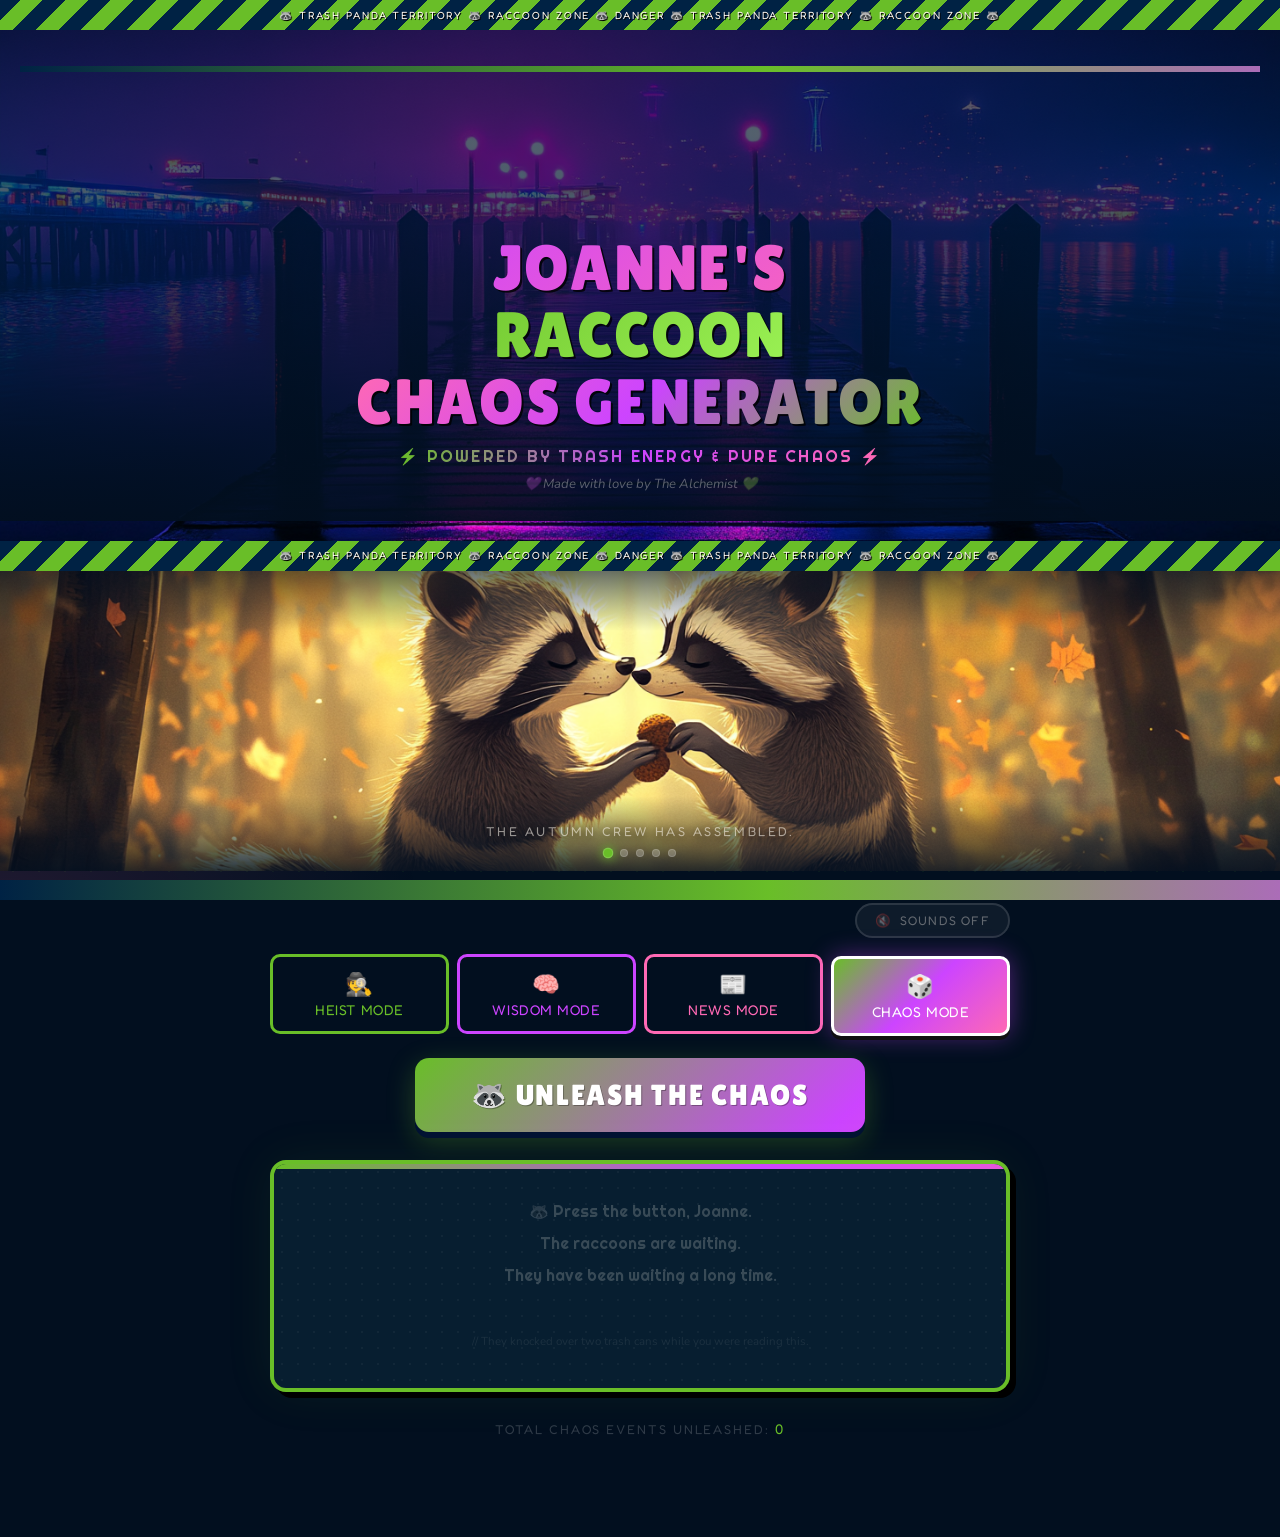
<file: index.html>
<!DOCTYPE html>
<html lang="en">
<head>
  <meta charset="UTF-8" />
  <meta name="viewport" content="width=device-width, initial-scale=1.0" />
  <title>Joanne's Raccoon Chaos Generator</title>
  <link href="https://fonts.googleapis.com/css2?family=Fredoka+One&family=Righteous&family=Lilita+One&family=Nunito:wght@400;700;900&display=swap" rel="stylesheet" />
  <link rel="stylesheet" href="style.css" />
</head>
<body>

  <!-- EFFECTS OVERLAYS -->
  <div id="lightningOverlay"></div>
  <div class="milestone-banner" id="milestoneBanner">
    <span class="mb-emoji" id="mbEmoji">🦝</span>
    <div class="mb-title" id="mbTitle">MILESTONE!</div>
    <div class="mb-sub"   id="mbSub">Chaos escalates.</div>
  </div>

  <!-- FLOATING BG RACCOONS -->
  <div class="bg-coon" style="left:4%;animation-duration:15s;animation-delay:0s">🦝</div>
  <div class="bg-coon" style="left:14%;animation-duration:21s;animation-delay:5s">🗑️</div>
  <div class="bg-coon" style="left:26%;animation-duration:18s;animation-delay:9s">🦝</div>
  <div class="bg-coon" style="left:38%;animation-duration:24s;animation-delay:2s">💜</div>
  <div class="bg-coon" style="left:50%;animation-duration:16s;animation-delay:12s">🦝</div>
  <div class="bg-coon" style="left:62%;animation-duration:20s;animation-delay:7s">🦅</div>
  <div class="bg-coon" style="left:74%;animation-duration:13s;animation-delay:4s">🦝</div>
  <div class="bg-coon" style="left:84%;animation-duration:23s;animation-delay:11s">🗑️</div>
  <div class="bg-coon" style="left:93%;animation-duration:17s;animation-delay:1s">🦝</div>

  <!-- ════════════════════════════════ -->
  <!-- HEADER                           -->
  <!-- ════════════════════════════════ -->
  <header>
    <!-- SEATTLE BACKGROUND SLIDESHOW -->
    <div class="header-bg">
      <div class="header-bg-slide active" style="background-image:url('assets/images/seattle-1.png')"></div>
      <div class="header-bg-slide"        style="background-image:url('assets/images/seattle-2.png')"></div>
      <div class="header-bg-slide"        style="background-image:url('assets/images/seattle-3.png')"></div>
      <div class="header-bg-slide"        style="background-image:url('assets/images/seattle-4.png')"></div>
      <div class="header-bg-slide"        style="background-image:url('assets/images/seattle-5.png')"></div>
      <div class="header-bg-slide"        style="background-image:url('assets/images/seattle-6.png')"></div>
      <div class="header-bg-slide"        style="background-image:url('assets/images/seattle-7.png')"></div>
    </div>
    <div class="tape"></div>
    <div class="header-inner">
      <div class="hawks-stripe"></div>

      <!-- VIDEO HERO (replaces SVG raccoon) -->
      <div class="hero-wrap">
        <video class="hero-video" autoplay muted loop playsinline>
          <source src="assets/videos/raccoon-video.mp4" type="video/mp4" />
        </video>
      </div>

      <div class="site-title" id="siteTitle">
        <div class="line1">JOANNE'S</div>
        <div class="line2">RACCOON</div>
        <div class="line3">CHAOS GENERATOR</div>
      </div>
      <div class="site-sub">⚡ Powered by Trash Energy &amp; Pure Chaos ⚡</div>
      <div class="dedication">💜 Made with love by The Alchemist 💚</div>
    </div>
    <div class="tape" style="margin-top:20px"></div>
  </header>

  <!-- ════════════════════════════════ -->
  <!-- RACCOON PHOTO GALLERY            -->
  <!-- ════════════════════════════════ -->
  <section class="gallery-section">
    <div class="gallery-slides">
      <div class="gallery-slide active"
           style="background-image:url('assets/images/raccoon-1.png')"></div>
      <div class="gallery-slide"
           style="background-image:url('assets/images/raccoon-2.png')"></div>
      <div class="gallery-slide"
           style="background-image:url('assets/images/raccoon-3.png')"></div>
      <div class="gallery-slide"
           style="background-image:url('assets/images/raccoon-4.png')"></div>
      <div class="gallery-slide"
           style="background-image:url('assets/images/raccoon-5.png')"></div>
    </div>
    <div class="gallery-overlay"></div>
    <div class="gallery-caption" id="galleryCaption">The autumn crew has assembled.</div>
    <div class="gallery-dots">
      <span class="gdot active"></span>
      <span class="gdot"></span>
      <span class="gdot"></span>
      <span class="gdot"></span>
      <span class="gdot"></span>
    </div>
  </section>

  <!-- ════════════════════════════════ -->
  <!-- MAIN                             -->
  <!-- ════════════════════════════════ -->
  <main>

    <div class="top-row">
      <button class="sound-toggle" id="soundToggle" onclick="toggleSound()">
        <span id="soundIcon">🔇</span>
        <span id="soundLabel">SOUNDS OFF</span>
      </button>
    </div>

    <div class="mode-row">
      <button class="mode-btn heist"  onclick="setMode('heist')"  id="btn-heist">
        <span class="bi">🕵️</span>HEIST MODE
      </button>
      <button class="mode-btn advice" onclick="setMode('advice')" id="btn-advice">
        <span class="bi">🧠</span>WISDOM MODE
      </button>
      <button class="mode-btn news"   onclick="setMode('news')"   id="btn-news">
        <span class="bi">📰</span>NEWS MODE
      </button>
      <button class="mode-btn random active" onclick="setMode('random')" id="btn-random">
        <span class="bi">🎲</span>CHAOS MODE
      </button>
    </div>

    <div class="gen-wrap">
      <button class="gen-btn" onclick="generate()" id="genBtn">
        <span class="btn-coon">🦝</span> UNLEASH THE CHAOS
      </button>
    </div>

    <div class="output-card" id="outputCard">
      <div class="output-placeholder">
        🦝 Press the button, Joanne.<br>
        The raccoons are waiting.<br>
        They have been waiting a long time.<br><br>
        <small style="font-size:.72rem;opacity:.4;font-family:'Nunito',sans-serif">
          // They knocked over two trash cans while you were reading this.
        </small>
      </div>
    </div>

    <div class="counter">
      Total chaos events unleashed: <em id="counter">0</em>
    </div>

  </main>

  <div class="bottom-tape"></div>

  <script src="script.js"></script>
</body>
</html>
</file>
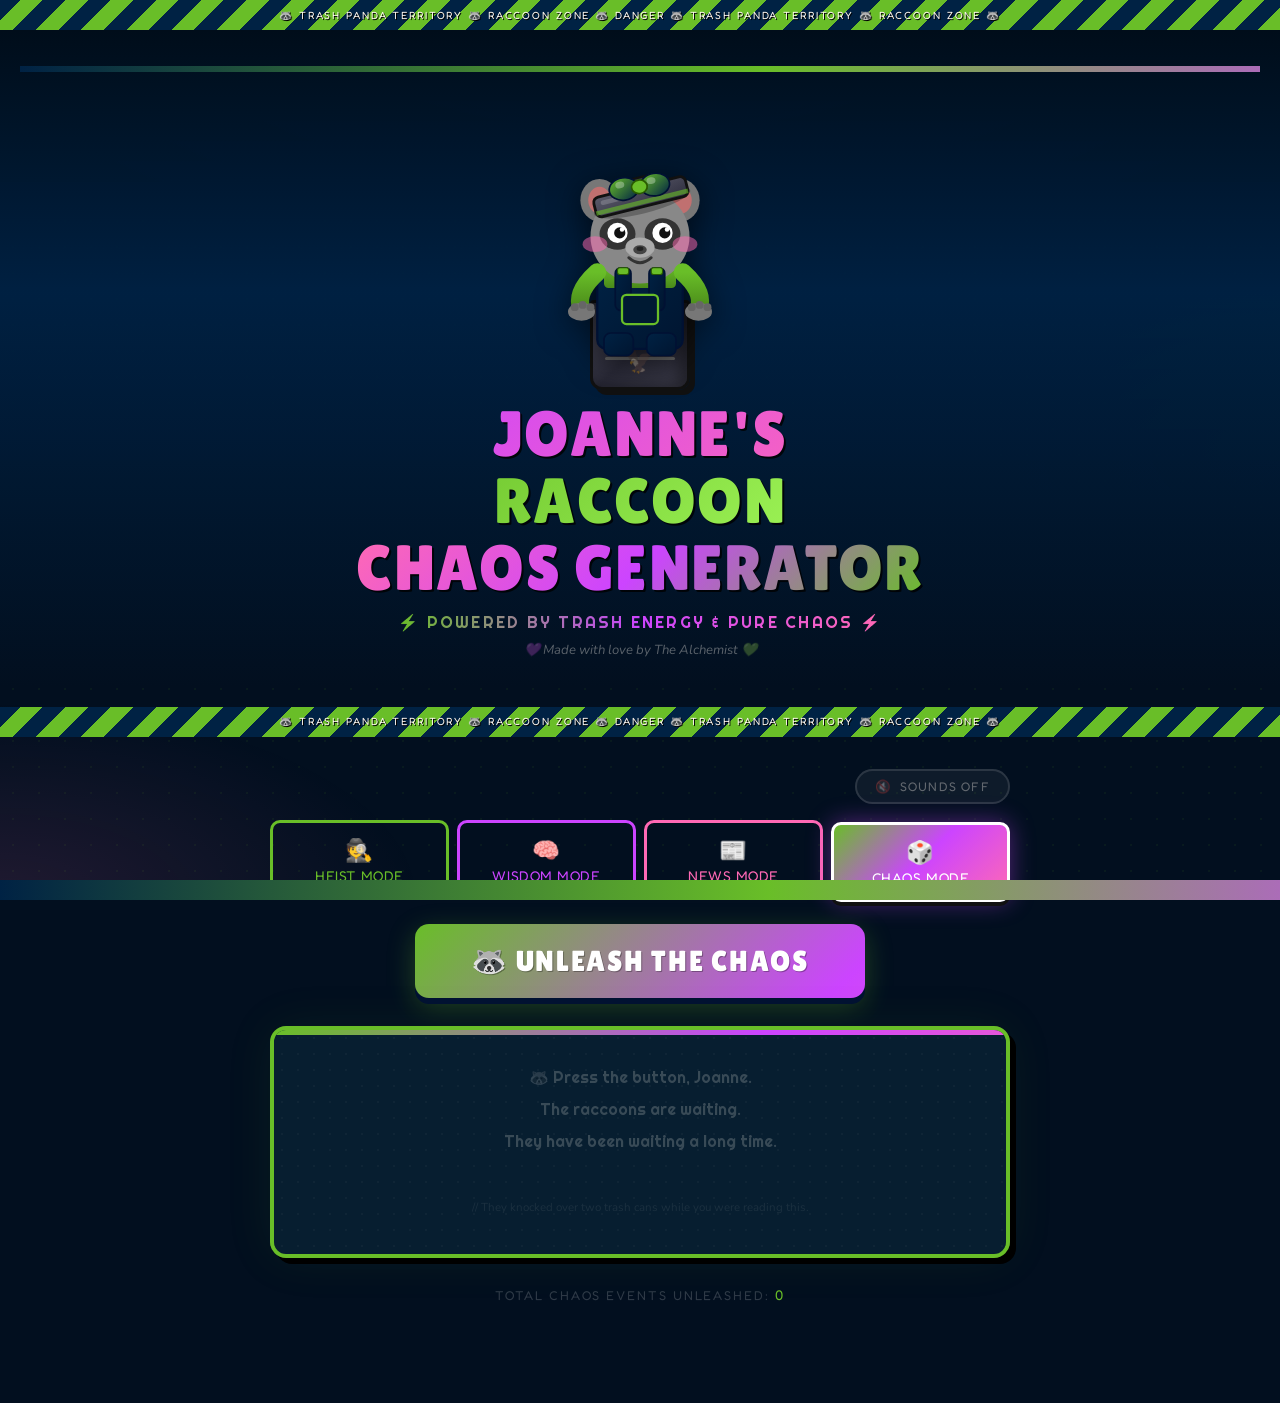
<file: raccoon-chaos.html>
<!DOCTYPE html>
<html lang="en">
<head>
  <meta charset="UTF-8" />
  <meta name="viewport" content="width=device-width, initial-scale=1.0" />
  <title>Joanne's Raccoon Chaos Generator</title>
  <link href="https://fonts.googleapis.com/css2?family=Fredoka+One&family=Righteous&family=Lilita+One&family=Nunito:wght@400;700;900&display=swap" rel="stylesheet" />
  <style>
    :root {
      --navy:   #002244;
      --teal:   #69BE28;
      --purple: #cc44ff;
      --pink:   #ff69b4;
      --white:  #fff9f0;
      --gray:   rgba(255,249,240,.35);
      --bg:     #020f1f;
      --bg2:    #061828;
      --card:   #071e30;
    }

    * { margin: 0; padding: 0; box-sizing: border-box; }

    body {
      background: var(--bg);
      color: var(--white);
      font-family: 'Nunito', sans-serif;
      min-height: 100vh;
      overflow-x: hidden;
    }

    /* HALFTONE BG */
    body::before {
      content: '';
      position: fixed; inset: 0; z-index: 0; pointer-events: none;
      background-image: radial-gradient(circle, rgba(105,190,40,.07) 1px, transparent 1px);
      background-size: 26px 26px;
    }

    body::after {
      content: '';
      position: fixed; inset: 0; z-index: 0; pointer-events: none;
      background:
        radial-gradient(ellipse 90% 50% at 50% 0%,   rgba(204,68,255,.18), transparent 60%),
        radial-gradient(ellipse 60% 40% at 0% 100%,  rgba(255,105,180,.12), transparent 55%),
        radial-gradient(ellipse 50% 40% at 100% 50%, rgba(105,190,40,.1),  transparent 55%);
    }

    /* FLOATING BG COONS */
    .bg-coon {
      position: fixed; pointer-events: none; z-index: 0;
      font-size: 3rem; opacity: .05;
      animation: drift linear infinite;
    }
    @keyframes drift {
      from { transform: translateY(110vh) rotate(0deg); }
      to   { transform: translateY(-10vh) rotate(360deg); }
    }

    /* ═══════════════════ */
    /* TAPE               */
    /* ═══════════════════ */
    .tape {
      height: 30px;
      background: repeating-linear-gradient(
        -45deg,
        var(--teal) 0, var(--teal) 16px,
        var(--navy) 16px, var(--navy) 32px
      );
      position: relative; overflow: hidden;
    }
    .tape::after {
      content: '🦝 TRASH PANDA TERRITORY 🦝 RACCOON ZONE 🦝 DANGER 🦝 TRASH PANDA TERRITORY 🦝 RACCOON ZONE 🦝';
      position: absolute; inset: 0;
      display: flex; align-items: center; justify-content: center;
      font-family: 'Fredoka One', cursive;
      font-size: .65rem; letter-spacing: .18em; color: var(--white);
      white-space: nowrap; overflow: hidden;
      text-shadow: 1px 1px 0 #000;
    }

    /* ═══════════════════ */
    /* HEADER             */
    /* ═══════════════════ */
    header {
      position: relative; z-index: 2; overflow: hidden;
    }

    .header-inner {
      background: linear-gradient(180deg,
        #000d1a 0%,
        rgba(0,34,68,.95) 40%,
        var(--bg) 100%
      );
      padding: 36px 20px 0;
      display: flex; flex-direction: column;
      align-items: center; text-align: center;
    }

    /* Seahawks gradient stripe */
    .hawks-stripe {
      width: 100%; height: 6px;
      background: linear-gradient(90deg,
        var(--navy), var(--teal), var(--purple), var(--pink), var(--teal), var(--navy)
      );
      background-size: 300%;
      animation: stripe-flow 6s linear infinite;
      margin-bottom: 28px;
    }
    @keyframes stripe-flow { to { background-position: 300%; } }

    /* ═══════════════════════════ */
    /* RACCOON SVG HERO            */
    /* ═══════════════════════════ */
    .hero-wrap {
      position: relative;
      width: 220px; height: 290px;
      margin-bottom: -10px;
    }

    .coon-svg {
      position: absolute;
      bottom: 30px; left: 50%;
      transform: translateX(-50%);
      width: 180px;
      animation: coon-bob 2s ease-in-out infinite;
      filter: drop-shadow(0 6px 16px rgba(0,0,0,.6));
      z-index: 3;
    }
    @keyframes coon-bob {
      0%,100% { transform: translateX(-50%) translateY(0); }
      50%      { transform: translateX(-50%) translateY(-10px); }
    }

    /* TRASH CAN */
    .trash-wrap {
      position: absolute;
      bottom: 0; left: 50%;
      transform: translateX(-50%);
      width: 120px; z-index: 2;
    }

    .trash-body {
      width: 100px; height: 90px;
      margin: 0 auto;
      background: linear-gradient(135deg, #4a4a5a, #2a2a38, #3a3a48);
      border-radius: 4px 4px 12px 12px;
      border: 3px solid #111;
      box-shadow: inset -8px 0 14px rgba(0,0,0,.4), 5px 5px 0 #111;
      position: relative;
    }
    .trash-body::before {
      content: '';
      position: absolute;
      top: 18px; left: 12px; right: 12px; height: 3px;
      background: #666; border-radius: 2px;
      box-shadow: 0 18px 0 #666, 0 36px 0 #666;
    }
    /* Seahawks logo hint on can */
    .trash-body::after {
      content: '🦅';
      position: absolute;
      bottom: 10px; left: 50%;
      transform: translateX(-50%);
      font-size: 1.4rem; opacity: .4;
    }

    /* ═══════════════════════════ */
    /* TITLE                       */
    /* ═══════════════════════════ */
    .site-title {
      font-family: 'Lilita One', cursive;
      font-size: clamp(2rem, 7vw, 4rem);
      line-height: 1.05;
      letter-spacing: .02em;
      margin-top: 20px;
    }

    .line1 {
      background: linear-gradient(135deg, var(--purple), var(--pink));
      -webkit-background-clip: text; -webkit-text-fill-color: transparent;
      background-clip: text;
      filter: drop-shadow(2px 2px 0 rgba(0,0,0,.8));
    }
    .line2 {
      background: linear-gradient(135deg, var(--teal), #a8ff60);
      -webkit-background-clip: text; -webkit-text-fill-color: transparent;
      background-clip: text;
      filter: drop-shadow(2px 2px 0 rgba(0,0,0,.8));
    }
    .line3 {
      background: linear-gradient(135deg, var(--pink), var(--purple), var(--teal));
      -webkit-background-clip: text; -webkit-text-fill-color: transparent;
      background-clip: text;
      filter: drop-shadow(2px 2px 0 rgba(0,0,0,.8));
    }

    .site-sub {
      font-family: 'Righteous', cursive;
      font-size: clamp(.8rem, 2.5vw, 1rem);
      letter-spacing: .14em;
      text-transform: uppercase;
      margin-top: 10px;
      background: linear-gradient(90deg, var(--teal), var(--purple), var(--pink));
      -webkit-background-clip: text; -webkit-text-fill-color: transparent;
      background-clip: text;
    }

    .dedication {
      font-size: .82rem; color: var(--gray);
      font-style: italic; margin: 8px 0 28px;
    }

    /* ═══════════════════ */
    /* MAIN               */
    /* ═══════════════════ */
    main {
      position: relative; z-index: 1;
      max-width: 780px; margin: 0 auto;
      padding: 32px 20px 100px;
    }

    /* SOUND */
    .top-row {
      display: flex; justify-content: flex-end; margin-bottom: 16px;
    }

    .sound-toggle {
      font-family: 'Fredoka One', cursive;
      font-size: .78rem; letter-spacing: .1em;
      padding: 8px 18px;
      background: rgba(255,255,255,.05);
      border: 2px solid rgba(255,255,255,.12);
      color: var(--gray);
      cursor: pointer; border-radius: 20px;
      transition: all .25s;
      display: flex; align-items: center; gap: 7px;
    }
    .sound-toggle:hover { border-color: var(--pink); color: var(--pink); }
    .sound-toggle.on    {
      border-color: var(--teal); color: var(--teal);
      background: rgba(105,190,40,.1);
      box-shadow: 0 0 12px rgba(105,190,40,.25);
    }

    /* MODES */
    .mode-row {
      display: grid;
      grid-template-columns: repeat(4,1fr);
      gap: 8px; margin-bottom: 24px;
    }
    @media (max-width: 480px) { .mode-row { grid-template-columns: repeat(2,1fr); } }

    .mode-btn {
      font-family: 'Fredoka One', cursive;
      font-size: .88rem; letter-spacing: .04em;
      padding: 12px 6px;
      border: 3px solid; cursor: pointer;
      transition: all .2s; background: transparent;
      border-radius: 10px; text-align: center; line-height: 1.3;
    }
    .mode-btn .bi { font-size: 1.4rem; display: block; margin-bottom: 3px; }

    .mode-btn.heist  { border-color: var(--teal);   color: var(--teal); }
    .mode-btn.advice { border-color: var(--purple);  color: var(--purple); }
    .mode-btn.news   { border-color: var(--pink);    color: var(--pink); }
    .mode-btn.random { border-color: #fff; color: #fff; }

    .mode-btn.heist.active  { background: var(--teal);   color: #000; box-shadow: 0 4px 0 #2a5a00, 0 0 20px rgba(105,190,40,.4); }
    .mode-btn.advice.active { background: var(--purple);  color: #fff; box-shadow: 0 4px 0 #5500aa, 0 0 20px rgba(204,68,255,.4); }
    .mode-btn.news.active   { background: var(--pink);    color: #fff; box-shadow: 0 4px 0 #991155, 0 0 20px rgba(255,105,180,.4); }
    .mode-btn.random.active { background: linear-gradient(135deg,var(--teal),var(--purple),var(--pink)); color: #fff; box-shadow: 0 4px 0 #111, 0 0 24px rgba(204,68,255,.4); }

    .mode-btn:hover:not(.active) { transform: translateY(-3px); filter: brightness(1.2); }
    .mode-btn.active { transform: translateY(2px); }

    /* GENERATE BTN */
    .gen-wrap { text-align: center; margin-bottom: 28px; }

    .gen-btn {
      font-family: 'Lilita One', cursive;
      font-size: clamp(1.2rem, 4vw, 1.8rem);
      letter-spacing: .06em;
      padding: 20px 56px;
      border: none; border-radius: 14px;
      cursor: pointer; position: relative; overflow: hidden;
      background: linear-gradient(135deg, var(--teal), var(--purple), var(--pink));
      background-size: 200%;
      animation: btn-gradient 4s ease infinite;
      color: #fff;
      text-shadow: 1px 1px 0 rgba(0,0,0,.3);
      box-shadow: 0 6px 0 #001133, 0 8px 28px rgba(105,190,40,.3);
      transition: transform .15s, box-shadow .15s;
    }
    @keyframes btn-gradient {
      0%,100% { background-position: 0%; }
      50%      { background-position: 100%; }
    }
    .gen-btn::before {
      content: '';
      position: absolute; top: 0; left: -100%; width: 60%; height: 100%;
      background: linear-gradient(90deg, transparent, rgba(255,255,255,.2), transparent);
      transform: skewX(-20deg);
      animation: shine 3s ease infinite;
    }
    @keyframes shine { 0%{left:-100%} 40%{left:150%} 100%{left:150%} }

    .gen-btn:hover { transform: translateY(-4px); box-shadow: 0 10px 0 #001133, 0 14px 36px rgba(204,68,255,.4); }
    .gen-btn:active { transform: translateY(4px); box-shadow: 0 2px 0 #001133; }

    .btn-coon { display:inline-block; animation: wiggle 1.5s ease-in-out infinite; }
    @keyframes wiggle { 0%,100%{transform:rotate(-8deg)} 50%{transform:rotate(8deg)} }

    /* OUTPUT CARD */
    .output-card {
      background: var(--card);
      border: 4px solid var(--teal);
      border-radius: 16px;
      padding: 32px 24px;
      position: relative;
      min-height: 220px;
      display: flex; flex-direction: column;
      align-items: center; justify-content: center;
      text-align: center;
      box-shadow: 6px 6px 0 #000, 0 0 50px rgba(105,190,40,.08);
      overflow: hidden;
      transition: border-color .3s, box-shadow .3s;
    }

    .output-card.heist-card  { border-color: var(--teal);   box-shadow: 6px 6px 0 #000, 0 0 40px rgba(105,190,40,.15); }
    .output-card.advice-card { border-color: var(--purple);  box-shadow: 6px 6px 0 #000, 0 0 40px rgba(204,68,255,.15); }
    .output-card.news-card   { border-color: var(--pink);    box-shadow: 6px 6px 0 #000, 0 0 40px rgba(255,105,180,.15); }

    .output-card::before {
      content: '';
      position: absolute; inset: 0;
      background-image: radial-gradient(circle, rgba(255,255,255,.03) 1px, transparent 1px);
      background-size: 16px 16px;
      pointer-events: none;
    }

    .output-card::after {
      content: '';
      position: absolute; top: 0; left: 0; right: 0; height: 5px;
      background: linear-gradient(90deg, var(--teal), var(--purple), var(--pink), var(--teal));
      background-size: 200%;
      animation: stripe-flow 3s linear infinite;
      border-radius: 12px 12px 0 0;
    }

    .output-badge {
      font-family: 'Fredoka One', cursive;
      font-size: .75rem; letter-spacing: .2em; text-transform: uppercase;
      padding: 5px 18px; border-radius: 20px;
      margin-bottom: 16px; color: #fff;
    }
    .heist-card  .output-badge { background: var(--teal);   color: #000; }
    .advice-card .output-badge { background: var(--purple); }
    .news-card   .output-badge { background: var(--pink); }

    .output-coon {
      font-size: 3.8rem; margin-bottom: 12px;
      display: block;
      animation: pop-in .4s cubic-bezier(.36,.07,.19,.97);
    }
    @keyframes pop-in {
      0%   { transform: scale(0) rotate(-25deg); opacity: 0; }
      70%  { transform: scale(1.25) rotate(5deg); }
      100% { transform: scale(1) rotate(0); opacity: 1; }
    }

    .output-title {
      font-family: 'Lilita One', cursive;
      font-size: clamp(1.05rem, 3.5vw, 1.6rem);
      margin-bottom: 14px; line-height: 1.25;
    }
    .heist-card  .output-title { color: var(--teal); text-shadow: 1px 1px 0 rgba(0,0,0,.5); }
    .advice-card .output-title { color: var(--purple); text-shadow: 1px 1px 0 rgba(0,0,0,.5); }
    .news-card   .output-title { color: var(--pink); text-shadow: 1px 1px 0 rgba(0,0,0,.5); }

    .output-body {
      font-family: 'Nunito', sans-serif;
      font-size: clamp(.88rem, 2vw, 1rem);
      color: var(--white); line-height: 1.85;
      max-width: 580px; font-weight: 600;
    }
    .output-body strong { color: var(--white); }
    .heist-card  .output-body strong { color: var(--teal); }
    .advice-card .output-body strong { color: var(--purple); }
    .news-card   .output-body strong { color: var(--pink); }

    .output-placeholder {
      font-family: 'Righteous', cursive;
      font-size: 1rem; color: rgba(255,249,240,.2); line-height: 2;
    }

    /* CHAOS METER */
    .chaos-meter { margin-top: 22px; width: 100%; }
    .chaos-header {
      display: flex; justify-content: space-between;
      font-family: 'Fredoka One', cursive;
      font-size: .7rem; letter-spacing: .12em;
      color: rgba(255,255,255,.25); margin-bottom: 6px; text-transform: uppercase;
    }
    .chaos-track {
      height: 10px; background: rgba(255,255,255,.06);
      border-radius: 6px; overflow: hidden;
    }
    .chaos-fill {
      height: 100%;
      background: linear-gradient(90deg, var(--teal), var(--purple), var(--pink));
      background-size: 200%;
      animation: stripe-flow 3s linear infinite;
      border-radius: 6px;
      transition: width .8s cubic-bezier(.36,.07,.19,.97);
      width: 0%;
    }

    /* CARD ACTIONS */
    .card-actions {
      display: flex; gap: 10px;
      justify-content: center; margin-top: 20px; flex-wrap: wrap;
    }
    .act-btn {
      font-family: 'Fredoka One', cursive;
      font-size: .85rem; letter-spacing: .06em;
      padding: 9px 22px;
      border: 2px solid rgba(255,255,255,.12);
      color: rgba(255,255,255,.35);
      background: transparent; cursor: pointer;
      border-radius: 8px; transition: all .2s;
    }
    .act-btn:hover { border-color: var(--pink); color: var(--pink); background: rgba(255,105,180,.08); }

    /* COUNTER */
    .counter {
      text-align: center; margin-top: 28px;
      font-family: 'Fredoka One', cursive;
      font-size: .8rem; letter-spacing: .15em;
      color: rgba(255,255,255,.18); text-transform: uppercase;
    }
    .counter em { color: var(--teal); font-style: normal; font-size: 1.1em; }

    /* BOTTOM TAPE */
    .bottom-tape {
      position: fixed; bottom: 0; left: 0; right: 0; z-index: 10; height: 20px;
      background: linear-gradient(90deg, var(--navy), var(--teal), var(--purple), var(--pink), var(--teal), var(--navy));
      background-size: 300%;
      animation: stripe-flow 6s linear infinite;
    }

    /* BURST */
    .burst {
      position: fixed; pointer-events: none; z-index: 999;
      font-size: 1.8rem;
      animation: burst-up .7s ease forwards;
    }
    @keyframes burst-up { to { transform: translateY(-90px) scale(.4); opacity: 0; } }

    /* SHAKE */
    @keyframes shake {
      0%,100%{transform:none}
      15%{transform:translate(-6px,-2px) rotate(-3deg)}
      30%{transform:translate(6px,2px)   rotate(3deg)}
      45%{transform:translate(-4px,-1px) rotate(-2deg)}
      60%{transform:translate(4px,1px)   rotate(2deg)}
      75%{transform:translate(-2px,0)    rotate(-1deg)}
    }
    .shaking { animation: shake .45s ease; }

    @media (max-width: 500px) {
      .output-card { padding: 20px 14px; }
      .gen-btn { padding: 16px 32px; }
    }
  </style>
</head>
<body>

  <!-- BG COONS -->
  <div class="bg-coon" style="left:8%;animation-duration:15s;animation-delay:0s">🦝</div>
  <div class="bg-coon" style="left:28%;animation-duration:21s;animation-delay:6s">🦝</div>
  <div class="bg-coon" style="left:52%;animation-duration:17s;animation-delay:10s">🦝</div>
  <div class="bg-coon" style="left:74%;animation-duration:19s;animation-delay:3s">🦝</div>
  <div class="bg-coon" style="left:92%;animation-duration:13s;animation-delay:8s">🦝</div>

  <header>
    <div class="tape"></div>
    <div class="header-inner">
      <div class="hawks-stripe"></div>

      <!-- RACCOON HERO -->
      <div class="hero-wrap">
        <svg class="coon-svg" viewBox="0 0 160 200" fill="none" xmlns="http://www.w3.org/2000/svg">
          <defs>
            <linearGradient id="lidGrad" x1="0" y1="0" x2="1" y2="1">
              <stop offset="0%" stop-color="#5a5a6a"/>
              <stop offset="100%" stop-color="#2e2e3e"/>
            </linearGradient>
            <linearGradient id="overallGrad" x1="0" y1="0" x2="1" y2="1">
              <stop offset="0%" stop-color="#002244"/>
              <stop offset="100%" stop-color="#001530"/>
            </linearGradient>
            <linearGradient id="shirtGrad" x1="0" y1="0" x2="0" y2="1">
              <stop offset="0%" stop-color="#69BE28"/>
              <stop offset="100%" stop-color="#4a8a1a"/>
            </linearGradient>
            <linearGradient id="bowGrad" x1="0" y1="0" x2="1" y2="1">
              <stop offset="0%" stop-color="#69BE28"/>
              <stop offset="100%" stop-color="#002244"/>
            </linearGradient>
          </defs>

          <!-- ══ OVERALLS BIB (behind body) ══ -->
          <rect x="42" y="118" width="76" height="72" rx="8"
                fill="url(#overallGrad)" stroke="#001133" stroke-width="2"/>

          <!-- ══ GREEN SHIRT UNDERNEATH ══ -->
          <rect x="48" y="116" width="64" height="20" rx="4"
                fill="url(#shirtGrad)"/>

          <!-- ══ EARS ══ -->
          <ellipse cx="44" cy="58" rx="17" ry="19" fill="#777"/>
          <ellipse cx="44" cy="58" rx="10" ry="12" fill="#c07070"/>
          <ellipse cx="116" cy="58" rx="17" ry="19" fill="#777"/>
          <ellipse cx="116" cy="58" rx="10" ry="12" fill="#c07070"/>

          <!-- ══ HEAD ══ -->
          <ellipse cx="80" cy="90" rx="44" ry="42" fill="#888"/>

          <!-- ══ MASK ══ -->
          <ellipse cx="60" cy="88" rx="16" ry="14" fill="#333"/>
          <ellipse cx="100" cy="88" rx="16" ry="14" fill="#333"/>

          <!-- ══ EYES ══ -->
          <circle cx="60" cy="87" r="9" fill="white"/>
          <circle cx="100" cy="87" r="9" fill="white"/>
          <circle cx="62" cy="87" r="5" fill="#111"/>
          <circle cx="102" cy="87" r="5" fill="#111"/>
          <circle cx="64" cy="84" r="2" fill="white"/>
          <circle cx="104" cy="84" r="2" fill="white"/>

          <!-- ══ NOSE ══ -->
          <ellipse cx="80" cy="100" rx="13" ry="9" fill="#aaa"/>
          <ellipse cx="80" cy="102" rx="6" ry="4" fill="#444"/>
          <ellipse cx="80" cy="101" rx="3" ry="2" fill="#222"/>

          <!-- ══ BLUSH ══ -->
          <ellipse cx="40" cy="97" rx="11" ry="7" fill="#ff69b4" opacity=".5"/>
          <ellipse cx="120" cy="97" rx="11" ry="7" fill="#ff69b4" opacity=".5"/>

          <!-- ══ MOUTH ══ -->
          <path d="M70 109 Q80 118 90 109" stroke="#333" stroke-width="2.5" fill="none" stroke-linecap="round"/>

          <!-- ══ OVERALLS STRAPS ══ -->
          <rect x="58" y="118" width="14" height="38" rx="5"
                fill="url(#overallGrad)" stroke="#001133" stroke-width="1.5"/>
          <rect x="88" y="118" width="14" height="38" rx="5"
                fill="url(#overallGrad)" stroke="#001133" stroke-width="1.5"/>

          <!-- ══ OVERALLS POCKET with Seahawk logo ══ -->
          <rect x="64" y="142" width="32" height="26" rx="4"
                fill="#001a33" stroke="#69BE28" stroke-width="2"/>
          <text x="80" y="161" text-anchor="middle" font-size="14">🦅</text>

          <!-- ══ OVERALL BUCKLES ══ -->
          <rect x="60" y="118" width="10" height="6" rx="2"
                fill="#69BE28" stroke="#2a5a00" stroke-width="1"/>
          <rect x="90" y="118" width="10" height="6" rx="2"
                fill="#69BE28" stroke="#2a5a00" stroke-width="1"/>

          <!-- ══ ARMS (sleeves = green shirt) ══ -->
          <path d="M42 122 Q22 140 28 155" stroke="url(#shirtGrad)" stroke-width="16" stroke-linecap="round" fill="none"/>
          <path d="M118 122 Q138 140 132 155" stroke="url(#shirtGrad)" stroke-width="16" stroke-linecap="round" fill="none"/>

          <!-- ══ PAWS ══ -->
          <ellipse cx="28" cy="157" rx="12" ry="8" fill="#777"/>
          <circle cx="22" cy="153" r="3.5" fill="#666"/>
          <circle cx="29" cy="151" r="3.5" fill="#666"/>
          <circle cx="36" cy="153" r="3.5" fill="#666"/>
          <ellipse cx="132" cy="157" rx="12" ry="8" fill="#777"/>
          <circle cx="126" cy="153" r="3.5" fill="#666"/>
          <circle cx="133" cy="151" r="3.5" fill="#666"/>
          <circle cx="140" cy="153" r="3.5" fill="#666"/>

          <!-- ══ LEGS / OVERALL BOTTOM ══ -->
          <rect x="48" y="176" width="26" height="20" rx="6"
                fill="url(#overallGrad)" stroke="#001133" stroke-width="1.5"/>
          <rect x="86" y="176" width="26" height="20" rx="6"
                fill="url(#overallGrad)" stroke="#001133" stroke-width="1.5"/>

          <!-- ══ TILTED LID HAT (on raccoon head) ══ -->
          <g transform="rotate(-14 80 52)">
            <!-- Shadow -->
            <ellipse cx="80" cy="60" rx="44" ry="10" fill="rgba(0,0,0,.25)"/>
            <!-- Lid body -->
            <rect x="38" y="46" width="84" height="18" rx="5"
                  fill="url(#lidGrad)" stroke="#111" stroke-width="2.5"/>
            <!-- Handle -->
            <rect x="68" y="38" width="24" height="10" rx="4"
                  fill="#3a3a48" stroke="#111" stroke-width="2"/>
            <!-- Shine -->
            <rect x="44" y="50" width="32" height="4" rx="2"
                  fill="rgba(255,255,255,.18)"/>
            <!-- Seahawks stripe on lid -->
            <rect x="38" y="58" width="84" height="4" rx="0"
                  fill="#69BE28" opacity=".6"/>
          </g>

          <!-- ══ HELLO KITTY BOW ON HEAD ══ -->
          <!-- Positioned on top of head, centered -->
          <g transform="translate(80, 50) rotate(-8)">
            <!-- Left lobe -->
            <ellipse cx="-14" cy="-4" rx="13" ry="10"
                     fill="url(#bowGrad)" stroke="#001133" stroke-width="1.5"/>
            <!-- Right lobe -->
            <ellipse cx="14" cy="-4" rx="13" ry="10"
                     fill="url(#bowGrad)" stroke="#001133" stroke-width="1.5"/>
            <!-- Center knot -->
            <ellipse cx="0" cy="-4" rx="7" ry="6"
                     fill="#69BE28" stroke="#2a5a00" stroke-width="1.5"/>
            <!-- Shine on left -->
            <ellipse cx="-17" cy="-8" rx="4" ry="3"
                     fill="rgba(255,255,255,.3)"/>
            <!-- Shine on right -->
            <ellipse cx="11" cy="-8" rx="4" ry="3"
                     fill="rgba(255,255,255,.3)"/>
            <!-- Stars on bow lobes -->
            <text x="-14" y="-1" text-anchor="middle" font-size="8" opacity=".6">★</text>
            <text x="14" y="-1" text-anchor="middle" font-size="8" opacity=".6">★</text>
          </g>

        </svg>

        <!-- CSS TRASH CAN -->
        <div class="trash-wrap">
          <div class="trash-body"></div>
        </div>
      </div>

      <div class="site-title">
        <div class="line1">JOANNE'S</div>
        <div class="line2">RACCOON</div>
        <div class="line3">CHAOS GENERATOR</div>
      </div>
      <div class="site-sub">⚡ Powered by Trash Energy & Pure Chaos ⚡</div>
      <div class="dedication">💜 Made with love by The Alchemist 💚</div>
    </div>
    <div class="tape" style="margin-top:20px"></div>
  </header>

  <main>

    <div class="top-row">
      <button class="sound-toggle" id="soundToggle" onclick="toggleSound()">
        <span id="soundIcon">🔇</span>
        <span id="soundLabel">SOUNDS OFF</span>
      </button>
    </div>

    <div class="mode-row">
      <button class="mode-btn heist"  onclick="setMode('heist')"  id="btn-heist"><span class="bi">🕵️</span>HEIST MODE</button>
      <button class="mode-btn advice" onclick="setMode('advice')" id="btn-advice"><span class="bi">🧠</span>WISDOM MODE</button>
      <button class="mode-btn news"   onclick="setMode('news')"   id="btn-news"><span class="bi">📰</span>NEWS MODE</button>
      <button class="mode-btn random active" onclick="setMode('random')" id="btn-random"><span class="bi">🎲</span>CHAOS MODE</button>
    </div>

    <div class="gen-wrap">
      <button class="gen-btn" onclick="generate()" id="genBtn">
        <span class="btn-coon">🦝</span> UNLEASH THE CHAOS
      </button>
    </div>

    <div class="output-card" id="outputCard">
      <div class="output-placeholder">
        🦝 Press the button, Joanne.<br>
        The raccoons are waiting.<br>
        They have been waiting a long time.<br><br>
        <small style="font-size:.72rem;opacity:.4;font-family:'Nunito',sans-serif">
          // They knocked over two trash cans while you were reading this.
        </small>
      </div>
    </div>

    <div class="counter">
      Total chaos events unleashed: <em id="counter">0</em>
    </div>

  </main>

  <div class="bottom-tape"></div>

<script>
  // ══════════════════════════════════
  // STATE
  // ══════════════════════════════════
  let currentMode = 'random';
  let soundOn = false;
  let audioCtx = null;
  let count = 0;
  try { count = parseInt(localStorage.getItem('joanneV3') || '0'); } catch(e){}
  document.getElementById('counter').textContent = count;

  // ══════════════════════════════════
  // RACCOON CHITTER — THE ONLY SOUND
  // ══════════════════════════════════
  function getCtx() {
    if (!audioCtx) audioCtx = new (window.AudioContext || window.webkitAudioContext)();
    if (audioCtx.state === 'suspended') audioCtx.resume();
    return audioCtx;
  }

  function playChitter(intensity) {
    // intensity: 1 = soft toggle click, 2 = full chaos unleash
    const ctx = getCtx();
    const t = ctx.currentTime;
    const bursts = intensity === 2 ? 12 : 6;
    const vol    = intensity === 2 ? 0.22 : 0.14;

    for (let i = 0; i < bursts; i++) {
      const osc    = ctx.createOscillator();
      const gain   = ctx.createGain();
      const filter = ctx.createBiquadFilter();

      filter.type = 'bandpass';
      filter.frequency.value = 700 + Math.random() * 800;
      filter.Q.value = 6 + Math.random() * 6;

      osc.type = 'sawtooth';
      const baseFreq = 280 + Math.random() * 360;
      osc.frequency.setValueAtTime(baseFreq, t + i * 0.06);
      osc.frequency.exponentialRampToValueAtTime(baseFreq * 0.65, t + i * 0.06 + 0.055);

      // tiny pitch warble for realism
      const lfo = ctx.createOscillator();
      const lfoGain = ctx.createGain();
      lfo.frequency.value = 18 + Math.random() * 12;
      lfoGain.gain.value = 25;
      lfo.connect(lfoGain);
      lfoGain.connect(osc.frequency);

      gain.gain.setValueAtTime(0, t + i * 0.06);
      gain.gain.linearRampToValueAtTime(vol, t + i * 0.06 + 0.008);
      gain.gain.exponentialRampToValueAtTime(0.001, t + i * 0.06 + 0.058);

      osc.connect(filter);
      filter.connect(gain);
      gain.connect(ctx.destination);

      osc.start(t + i * 0.06);
      lfo.start(t + i * 0.06);
      osc.stop(t + i * 0.06 + 0.065);
      lfo.stop(t + i * 0.06 + 0.065);
    }

    // Extra little tail squeak at end for the unleash
    if (intensity === 2) {
      const sq = ctx.createOscillator();
      const sg = ctx.createGain();
      sq.type = 'sine';
      sq.frequency.setValueAtTime(1800, t + bursts * 0.06);
      sq.frequency.exponentialRampToValueAtTime(600, t + bursts * 0.06 + 0.12);
      sg.gain.setValueAtTime(0.12, t + bursts * 0.06);
      sg.gain.exponentialRampToValueAtTime(0.001, t + bursts * 0.06 + 0.12);
      sq.connect(sg); sg.connect(ctx.destination);
      sq.start(t + bursts * 0.06);
      sq.stop(t + bursts * 0.06 + 0.13);
    }
  }

  // ══════════════════════════════════
  // SOUND TOGGLE
  // ══════════════════════════════════
  function toggleSound() {
    soundOn = !soundOn;
    document.getElementById('soundIcon').textContent  = soundOn ? '🔊' : '🔇';
    document.getElementById('soundLabel').textContent = soundOn ? 'SOUNDS ON'  : 'SOUNDS OFF';
    document.getElementById('soundToggle').classList.toggle('on', soundOn);
    if (soundOn) {
      try { playChitter(1); } catch(e) {}
    }
  }

  // ══════════════════════════════════
  // MODE
  // ══════════════════════════════════
  function setMode(m) {
    currentMode = m;
    ['heist','advice','news','random'].forEach(id =>
      document.getElementById(`btn-${id}`).classList.toggle('active', id === m)
    );
  }

  // ══════════════════════════════════
  // CONTENT
  // ══════════════════════════════════
  const heists = [
    { emoji:'🕵️🦝', title:'Operation: Trash Can Tuesday',
      body:`Three raccoons — <strong>Gerald</strong>, <strong>Linda</strong>, and <strong>Lil' Diablo</strong> — spent 6 weeks casing the Henderson neighborhood. Their target: the blue recycling bin with the loose lid on Maple Street. Gerald created a diversion by dramatically falling off a fence. Linda handled logistics. Lil' Diablo ate an entire pizza in under 90 seconds. <strong>They were never caught.</strong>` },
    { emoji:'🏦🦝', title:'The Great Dumpster Heist of 2023',
      body:`When Applebee's installed a "raccoon-proof" lid, the raccoon community took it as a personal attack. <strong>Mama Roxy</strong> assembled a crew of seven. They trained for two weeks. On a Tuesday at 3am, they breached the dumpster in <strong>under four minutes.</strong> The manager still doesn't know what happened. The raccoons celebrated with mozzarella sticks.` },
    { emoji:'🎭🦝', title:'The BBQ Caper',
      body:`Joanne, this one is personal. <strong>Chad the Raccoon</strong> saw your neighbor's BBQ and made a decision. He recruited his cousin <strong>Brenda</strong> and her three children (none of them listened but they came anyway). <strong>Four hot dogs were taken. Zero regrets were expressed.</strong> Chad still thinks about those hot dogs every single night.` },
    { emoji:'🎪🦝', title:'Mission: Impossible — Bird Feeder Edition',
      body:`The bird feeder was described by raccoon intelligence as "heavily fortified." <strong>They didn't care.</strong> Renegade Rick spent three nights developing a technique involving sheer upper body strength and a complete disregard for physics. He ate every seed. He looked directly at the security camera. <strong>He felt nothing.</strong>` },
    { emoji:'🍕🦝', title:'The Pizza Box Conspiracy',
      body:`Twelve raccoons. One pizza box. <strong>Zero coordination.</strong> They argued 45 minutes about who opens it. Two wandered off mid-meeting. Eventually <strong>Steve</strong> just opened it himself. Hawaiian pizza inside. Nobody wanted Hawaiian. <strong>They took it anyway.</strong>` },
    { emoji:'🚗🦝', title:'The Parking Lot Incident',
      body:`<strong>"The Professor"</strong> discovered a Wendy's dumpster was accessible from the top of a Toyota Camry. Dave, the Camry's owner, watched from inside the restaurant. Dave and The Professor made eye contact. <strong>Neither one looked away for a very long time.</strong> Dave did not confront The Professor. The Professor did not apologize.` },
  ];

  const wisdoms = [
    { emoji:'🧠🦝', title:'"The trash will always provide."',
      body:`When life feels overwhelming, Joanne, remember: <strong>the trash will always provide.</strong> Did someone say something rude to you? There is a half-eaten sandwich within walking distance right now. <strong>The raccoon does not stress. The raccoon finds the sandwich.</strong> Be the raccoon, Joanne.` },
    { emoji:'🌙🦝', title:'"The night belongs to those who show up."',
      body:`Every raccoon philosopher agrees: <strong>show up at 3am, get the goods.</strong> The bin is full. The competition is asleep. This is a metaphor, Joanne. It is also literally what raccoons do. <strong>Both things are true. Both things are wisdom.</strong>` },
    { emoji:'✋🦝', title:'"Wash everything. Trust nothing."',
      body:`Before you consume anything — information, food, drama, opinions — <strong>wash it first.</strong> Examine it. Hold it up to the light. Then, and only then, eat it. Unless it's from a dumpster. Then just eat it. <strong>Life is short.</strong>` },
    { emoji:'👀🦝', title:'"The mask means nothing. The eyes see everything."',
      body:`Like a raccoon, Joanne, you see things others miss. You read a room like a raccoon reads a trash can — <strong>completely, thoroughly, and with great personal interest.</strong> This is a gift. A rare and powerful gift.` },
    { emoji:'🤝🦝', title:'"Work alone. But let your cousin come anyway."',
      body:`The greatest raccoon philosophers were solitary. But they always had <strong>a cousin who showed up uninvited.</strong> And somehow the cousin always helped. <strong>You cannot plan for the cousin. You simply accept the cousin. The cousin is part of the process.</strong>` },
    { emoji:'💅🦝', title:'"Do it boldly or do not do it at all."',
      body:`A raccoon has never done anything quietly. They tip the trash can at 3am and <strong>feel absolutely no shame about it.</strong> The raccoon does not apologize for wanting things. <strong>The raccoon tips the can and walks away unbothered.</strong>` },
  ];

  const news = [
    { emoji:'📰🦝', title:'BREAKING: Local Raccoon "Just Checking" On Your Trash',
      body:`MESA, AZ — A raccoon identified as <strong>Gerald Bandito Williams</strong> was spotted at 2:47am conducting what sources describe as "just a quick look" at a residential trash can. Gerald stared at a reporter for eleven seconds before returning to the trash. <strong>"He didn't even take anything. He just checked. And left."</strong>` },
    { emoji:'🏆🦝', title:'RACCOON WINS STARING CONTEST WITH HOMEOWNER FOR THIRD CONSECUTIVE YEAR',
      body:`For the third year running, <strong>Duchess von Scraps</strong> has defeated homeowner Dave Kowalski in their 3am staring contest through the kitchen window. Dave tried a flashlight. Duchess was unimpressed. <strong>"She tilted her head. Like she pitied me."</strong> Dave has begun therapy. Duchess has not.` },
    { emoji:'🔬🦝', title:'SCIENTISTS CONFIRM: Raccoons Have Been "Judging Us This Whole Time"',
      body:`A new study confirms what many suspected: <strong>raccoons are absolutely judging us.</strong> "They know which houses put out good trash. They remember faces. They hold grudges." Lead consultant <strong>Professor Biscuit McTrash</strong> declined to comment but was seen taking notes near a recycling bin.` },
    { emoji:'📡🦝', title:'RACCOON SPENDS 45 MINUTES ON PORCH, ACCOMPLISHES NOTHING, LEAVES',
      body:`A raccoon visited a Mesa, AZ porch, ate one piece of cat food that was not hers, knocked over a plant, stared into the middle distance, and left. <strong>"She just needed a minute,"</strong> said one witness. <strong>"We all do sometimes."</strong> The plant is still on its side.` },
    { emoji:'🗳️🦝', title:'LOCAL RACCOON RUNS FOR HOA PRESIDENT ON "MORE TRASH" PLATFORM',
      body:`<strong>Councilwoman Griselda Dumpster-Hughes</strong> announced her HOA candidacy. Platform: more trash cans, looser lids, mandatory composting. Slogan: <strong>"You Already Lost. I'm Just Making It Official."</strong> She was unavailable for comment. She was going through someone's recycling.` },
    { emoji:'💔🦝', title:'AREA RACCOON VERY NORMAL ABOUT THE NEW "RACCOON-PROOF" LID',
      body:`Sources confirm <strong>Brendan Maurice Pawsworth III</strong> is being very normal about the raccoon-proof lid. "He just sits next to it. Every night." Brendan refuses to try the next block's trash can. <strong>"It's not about the food,"</strong> said one analyst. "It's about the principle."` },
  ];

  // ══════════════════════════════════
  // GENERATE
  // ══════════════════════════════════
  function generate() {
    const btn  = document.getElementById('genBtn');
    const card = document.getElementById('outputCard');

    btn.classList.remove('shaking');
    void btn.offsetWidth;
    btn.classList.add('shaking');

    if (soundOn) { try { playChitter(2); } catch(e){} }

    const actual = currentMode === 'random'
      ? ['heist','advice','news'][Math.floor(Math.random()*3)]
      : currentMode;

    const pools  = { heist: heists, advice: wisdoms, news };
    const labels = { heist:'🕵️ RACCOON HEIST REPORT', advice:'🧠 RACCOON WISDOM', news:'📰 BREAKING RACCOON NEWS' };
    const cls    = { heist:'heist-card', advice:'advice-card', news:'news-card' };

    const item  = pools[actual][Math.floor(Math.random()*pools[actual].length)];
    const chaos = Math.floor(Math.random()*30)+70;

    card.className = `output-card ${cls[actual]}`;
    card.innerHTML = `
      <div class="output-badge">${labels[actual]}</div>
      <span class="output-coon">${item.emoji}</span>
      <div class="output-title">${item.title}</div>
      <div class="output-body">${item.body}</div>
      <div class="chaos-meter">
        <div class="chaos-header"><span>CHAOS LEVEL</span><span id="chaosVal">0%</span></div>
        <div class="chaos-track"><div class="chaos-fill" id="chaosFill"></div></div>
      </div>
      <div class="card-actions">
        <button class="act-btn" onclick="copyStory()">📋 COPY</button>
        <button class="act-btn" onclick="generate()">🦝 ANOTHER ONE</button>
      </div>`;

    setTimeout(() => {
      const f = document.getElementById('chaosFill');
      const v = document.getElementById('chaosVal');
      if (f) f.style.width = chaos + '%';
      if (v) v.textContent = chaos + '%';
    }, 80);

    count++;
    try { localStorage.setItem('joanneV3', count); } catch(e){}
    document.getElementById('counter').textContent = count;
    window._story = `${item.title}\n\n${item.body.replace(/<[^>]+>/g,'')}`;
    card.scrollIntoView({ behavior:'smooth', block:'center' });
  }

  function copyStory() {
    if (!window._story) return;
    navigator.clipboard.writeText(window._story).then(() => {
      const b = document.querySelectorAll('.act-btn')[0];
      if (b) { b.textContent = '✓ COPIED!'; setTimeout(()=>b.textContent='📋 COPY',2000); }
    }).catch(()=>{});
  }

  // CLICK BURST
  document.addEventListener('click', e => {
    const items = ['🦝','💜','💚','🦝','💗','🦝','⭐'];
    const el = document.createElement('div');
    el.className = 'burst';
    el.textContent = items[Math.floor(Math.random()*items.length)];
    el.style.left = (e.clientX-16)+'px';
    el.style.top  = (e.clientY-16)+'px';
    document.body.appendChild(el);
    setTimeout(()=>el.remove(), 700);
  });
</script>
</body>
</html>
</file>
<file: style.css>
/* ════════════════════════════════════════
   JOANNE'S RACCOON CHAOS GENERATOR
   style.css
════════════════════════════════════════ */

:root {
  --navy:   #002244;
  --teal:   #69BE28;
  --purple: #cc44ff;
  --pink:   #ff69b4;
  --white:  #fff9f0;
  --gray:   rgba(255,249,240,.35);
  --bg:     #020f1f;
  --bg2:    #061828;
  --card:   #071e30;
}

* { margin: 0; padding: 0; box-sizing: border-box; }

body {
  background: var(--bg);
  color: var(--white);
  font-family: 'Nunito', sans-serif;
  min-height: 100vh;
  overflow-x: hidden;
}

/* HALFTONE BG */
body::before {
  content: '';
  position: fixed; inset: 0; z-index: 0; pointer-events: none;
  background-image: radial-gradient(circle, rgba(105,190,40,.07) 1px, transparent 1px);
  background-size: 26px 26px;
}
body::after {
  content: '';
  position: fixed; inset: 0; z-index: 0; pointer-events: none;
  background:
    radial-gradient(ellipse 90% 50% at 50% 0%,   rgba(204,68,255,.18), transparent 60%),
    radial-gradient(ellipse 60% 40% at 0% 100%,  rgba(255,105,180,.12), transparent 55%),
    radial-gradient(ellipse 50% 40% at 100% 50%, rgba(105,190,40,.1),  transparent 55%);
}

/* ═══════════════════ */
/* FLOATING BG COONS  */
/* ═══════════════════ */
.bg-coon {
  position: fixed; pointer-events: none; z-index: 0;
  font-size: 3rem; opacity: .05;
  animation: drift linear infinite;
}
@keyframes drift {
  from { transform: translateY(110vh) rotate(0deg); }
  to   { transform: translateY(-10vh) rotate(360deg); }
}

/* ═══════════════════ */
/* TAPE               */
/* ═══════════════════ */
.tape {
  position: relative; z-index: 1;
  height: 30px;
  background: repeating-linear-gradient(
    -45deg,
    var(--teal) 0, var(--teal) 16px,
    var(--navy) 16px, var(--navy) 32px
  );
  position: relative; overflow: hidden;
}
.tape::after {
  content: '🦝 TRASH PANDA TERRITORY 🦝 RACCOON ZONE 🦝 DANGER 🦝 TRASH PANDA TERRITORY 🦝 RACCOON ZONE 🦝';
  position: absolute; inset: 0;
  display: flex; align-items: center; justify-content: center;
  font-family: 'Fredoka One', cursive;
  font-size: .65rem; letter-spacing: .18em; color: var(--white);
  white-space: nowrap; overflow: hidden;
  text-shadow: 1px 1px 0 #000;
}

/* ═══════════════════ */
/* HEADER             */
/* ═══════════════════ */
header { position: relative; z-index: 2; overflow: hidden; }

/* SEATTLE BG SLIDESHOW */
.header-bg {
  position: absolute; inset: 0; z-index: 0;
}
.header-bg-slide {
  position: absolute; inset: 0;
  background-size: cover; background-position: center;
  opacity: 0;
  transition: opacity 2.5s ease;
}
.header-bg-slide.active { opacity: 1; }

.header-inner {
  background: linear-gradient(180deg,
    rgba(0,8,18,.62)   0%,
    rgba(0,22,50,.70) 35%,
    rgba(2,15,31,.94) 100%
  );
  position: relative; z-index: 1;
  padding: 36px 20px 0;
  display: flex; flex-direction: column;
  align-items: center; text-align: center;
}

.hawks-stripe {
  width: 100%; height: 6px;
  background: linear-gradient(90deg, var(--navy), var(--teal), var(--purple), var(--pink), var(--teal), var(--navy));
  background-size: 300%;
  animation: stripe-flow 6s linear infinite;
  margin-bottom: 28px;
}
@keyframes stripe-flow { to { background-position: 300%; } }

/* ═══════════════════════════ */
/* VIDEO HERO                  */
/* ═══════════════════════════ */
.hero-wrap {
  position: relative;
  width: 240px;
  margin-bottom: 4px;
  display: flex;
  justify-content: center;
  align-items: flex-end;
}

.hero-video {
  width: 220px;
  border-radius: 16px;
  animation: coon-bob 2s ease-in-out infinite;
  filter: drop-shadow(0 6px 28px rgba(105,190,40,.35)) drop-shadow(0 0 40px rgba(204,68,255,.2));
  position: relative;
  z-index: 3;
  display: block;
}

@keyframes coon-bob {
  0%,100% { transform: translateY(0); }
  50%      { transform: translateY(-10px); }
}

/* ═══════════════════════════ */
/* TITLE + GLITCH               */
/* ═══════════════════════════ */
.site-title {
  font-family: 'Lilita One', cursive;
  font-size: clamp(2rem, 7vw, 4rem);
  line-height: 1.05; letter-spacing: .02em;
  margin-top: 20px; cursor: default;
}
.line1 {
  background: linear-gradient(135deg, var(--purple), var(--pink));
  -webkit-background-clip: text; -webkit-text-fill-color: transparent;
  background-clip: text; filter: drop-shadow(2px 2px 0 rgba(0,0,0,.8));
  display: block;
}
.line2 {
  background: linear-gradient(135deg, var(--teal), #a8ff60);
  -webkit-background-clip: text; -webkit-text-fill-color: transparent;
  background-clip: text; filter: drop-shadow(2px 2px 0 rgba(0,0,0,.8));
  display: block;
}
.line3 {
  background: linear-gradient(135deg, var(--pink), var(--purple), var(--teal));
  -webkit-background-clip: text; -webkit-text-fill-color: transparent;
  background-clip: text; filter: drop-shadow(2px 2px 0 rgba(0,0,0,.8));
  display: block;
}

@keyframes glitch-skew {
  0%,100% { transform: skewX(0deg); }
  10%  { transform: skewX(-4deg) translateX(-3px); }
  20%  { transform: skewX(3deg)  translateX(3px); }
  30%  { transform: skewX(-2deg) translateX(-2px); }
  50%  { transform: skewX(2deg)  translateX(2px); }
}
@keyframes glitch-clip1 {
  0%,60%,100% { clip-path: none; transform: none; }
  12%  { clip-path: inset(42% 0 55% 0); transform: translateX(-5px); }
  24%  { clip-path: inset(10% 0 70% 0); transform: translateX(5px); }
  36%  { clip-path: inset(60% 0 25% 0); transform: translateX(-3px); }
  48%  { clip-path: inset(80% 0 5%  0); transform: translateX(3px); }
}
@keyframes glitch-clip2 {
  0%,60%,100% { clip-path: none; transform: none; opacity: 1; }
  12%  { clip-path: inset(55% 0 30% 0); transform: translateX(5px);  opacity:.8; }
  24%  { clip-path: inset(20% 0 50% 0); transform: translateX(-5px); opacity:.8; }
  36%  { clip-path: inset(5%  0 80% 0); transform: translateX(3px);  opacity:.8; }
  48%  { clip-path: inset(70% 0 10% 0); transform: translateX(-3px); opacity:.8; }
}
.site-title.glitching .line1 { animation: glitch-clip1 .4s steps(1) 2, glitch-skew .4s 2; }
.site-title.glitching .line2 { animation: glitch-clip2 .4s steps(1) 2 .06s; }
.site-title.glitching .line3 { animation: glitch-clip1 .4s steps(1) 2 .12s; }

.site-sub {
  font-family: 'Righteous', cursive;
  font-size: clamp(.8rem, 2.5vw, 1rem);
  letter-spacing: .14em; text-transform: uppercase;
  margin-top: 10px;
  background: linear-gradient(90deg, var(--teal), var(--purple), var(--pink));
  -webkit-background-clip: text; -webkit-text-fill-color: transparent;
  background-clip: text;
}
.dedication { font-size: .82rem; color: var(--gray); font-style: italic; margin: 8px 0 28px; }

/* ═══════════════════════════════════ */
/* GALLERY SECTION                     */
/* ═══════════════════════════════════ */
.gallery-section {
  position: relative;
  width: 100%;
  height: 300px;
  overflow: hidden;
  z-index: 1;
}

.gallery-slides {
  position: absolute; inset: 0;
}

.gallery-slide {
  position: absolute; inset: 0;
  background-size: cover;
  background-position: center;
  opacity: 0;
  transition: opacity 1.4s ease;
  transform: scale(1.03);
  transition: opacity 1.4s ease, transform 8s ease;
}
.gallery-slide.active {
  opacity: 1;
  transform: scale(1);
}

/* Top and bottom gradient fades to blend with site */
.gallery-overlay {
  position: absolute; inset: 0; z-index: 1; pointer-events: none;
  background:
    linear-gradient(to bottom,
      rgba(2,15,31,.6) 0%,
      transparent 20%,
      transparent 75%,
      rgba(2,15,31,.85) 100%
    );
}

.gallery-dots {
  position: absolute; bottom: 14px; left: 50%;
  transform: translateX(-50%);
  display: flex; gap: 8px; z-index: 3;
}
.gdot {
  width: 8px; height: 8px; border-radius: 50%;
  background: rgba(255,255,255,.25);
  border: 1px solid rgba(255,255,255,.15);
  cursor: pointer;
  transition: background .3s, transform .3s;
}
.gdot.active {
  background: var(--teal);
  box-shadow: 0 0 8px var(--teal);
  transform: scale(1.35);
}

.gallery-caption {
  position: absolute; bottom: 32px; left: 0; right: 0;
  text-align: center; z-index: 3;
  font-family: 'Fredoka One', cursive;
  font-size: .8rem; letter-spacing: .2em; text-transform: uppercase;
  color: rgba(255,249,240,.55);
  text-shadow: 0 2px 10px rgba(0,0,0,.9);
  transition: opacity .6s ease;
}

/* ═══════════════════ */
/* MAIN               */
/* ═══════════════════ */
main {
  position: relative; z-index: 1;
  max-width: 780px; margin: 0 auto;
  padding: 32px 20px 100px;
}

/* SOUND */
.top-row { display: flex; justify-content: flex-end; margin-bottom: 16px; }
.sound-toggle {
  font-family: 'Fredoka One', cursive; font-size: .78rem; letter-spacing: .1em;
  padding: 8px 18px; background: rgba(255,255,255,.05);
  border: 2px solid rgba(255,255,255,.12); color: var(--gray);
  cursor: pointer; border-radius: 20px; transition: all .25s;
  display: flex; align-items: center; gap: 7px;
}
.sound-toggle:hover { border-color: var(--pink); color: var(--pink); }
.sound-toggle.on {
  border-color: var(--teal); color: var(--teal);
  background: rgba(105,190,40,.1);
  box-shadow: 0 0 12px rgba(105,190,40,.25);
}

/* MODES */
.mode-row { display: grid; grid-template-columns: repeat(4,1fr); gap: 8px; margin-bottom: 24px; }
@media (max-width: 480px) { .mode-row { grid-template-columns: repeat(2,1fr); } }

.mode-btn {
  font-family: 'Fredoka One', cursive; font-size: .88rem; letter-spacing: .04em;
  padding: 12px 6px; border: 3px solid; cursor: pointer;
  transition: all .2s; background: transparent;
  border-radius: 10px; text-align: center; line-height: 1.3;
}
.mode-btn .bi { font-size: 1.4rem; display: block; margin-bottom: 3px; }

.mode-btn.heist  { border-color: var(--teal);   color: var(--teal); }
.mode-btn.advice { border-color: var(--purple);  color: var(--purple); }
.mode-btn.news   { border-color: var(--pink);    color: var(--pink); }
.mode-btn.random { border-color: #fff; color: #fff; }

.mode-btn.heist.active  { background: var(--teal);   color: #000; box-shadow: 0 4px 0 #2a5a00, 0 0 20px rgba(105,190,40,.4); }
.mode-btn.advice.active { background: var(--purple);  color: #fff; box-shadow: 0 4px 0 #5500aa, 0 0 20px rgba(204,68,255,.4); }
.mode-btn.news.active   { background: var(--pink);    color: #fff; box-shadow: 0 4px 0 #991155, 0 0 20px rgba(255,105,180,.4); }
.mode-btn.random.active { background: linear-gradient(135deg,var(--teal),var(--purple),var(--pink)); color: #fff; box-shadow: 0 4px 0 #111, 0 0 24px rgba(204,68,255,.4); }

.mode-btn:hover:not(.active) { transform: translateY(-3px); filter: brightness(1.2); }
.mode-btn.active { transform: translateY(2px); }

/* GENERATE BTN */
.gen-wrap { text-align: center; margin-bottom: 28px; }
.gen-btn {
  font-family: 'Lilita One', cursive;
  font-size: clamp(1.2rem, 4vw, 1.8rem);
  letter-spacing: .06em; padding: 20px 56px;
  border: none; border-radius: 14px;
  cursor: pointer; position: relative; overflow: hidden;
  background: linear-gradient(135deg, var(--teal), var(--purple), var(--pink));
  background-size: 200%; animation: btn-gradient 4s ease infinite;
  color: #fff; text-shadow: 1px 1px 0 rgba(0,0,0,.3);
  box-shadow: 0 6px 0 #001133, 0 8px 28px rgba(105,190,40,.3);
  transition: transform .15s, box-shadow .15s;
}
@keyframes btn-gradient { 0%,100% { background-position: 0%; } 50% { background-position: 100%; } }
.gen-btn::before {
  content: ''; position: absolute; top: 0; left: -100%; width: 60%; height: 100%;
  background: linear-gradient(90deg, transparent, rgba(255,255,255,.2), transparent);
  transform: skewX(-20deg); animation: shine 3s ease infinite;
}
@keyframes shine { 0%{left:-100%} 40%{left:150%} 100%{left:150%} }
.gen-btn:hover { transform: translateY(-4px); box-shadow: 0 10px 0 #001133, 0 14px 36px rgba(204,68,255,.4); }
.gen-btn:active { transform: translateY(4px); box-shadow: 0 2px 0 #001133; }

.btn-coon { display:inline-block; animation: wiggle 1.5s ease-in-out infinite; }
@keyframes wiggle { 0%,100%{transform:rotate(-8deg)} 50%{transform:rotate(8deg)} }

/* ═══════════════════════════════════ */
/* OUTPUT CARD + IMAGE BACKGROUNDS     */
/* ═══════════════════════════════════ */
.output-card {
  background: var(--card);
  border: 4px solid var(--teal);
  border-radius: 16px; padding: 32px 24px;
  position: relative; min-height: 220px;
  display: flex; flex-direction: column;
  align-items: center; justify-content: center; text-align: center;
  box-shadow: 6px 6px 0 #000, 0 0 50px rgba(105,190,40,.08);
  overflow: hidden; transition: border-color .3s, box-shadow .3s;
}

/* Photo backgrounds for each card type */
.output-card.heist-card {
  border-color: var(--teal);
  background:
    linear-gradient(rgba(4,18,32,.91), rgba(4,18,32,.91)),
    url('assets/images/raccoon-4.png') center/cover;
  box-shadow: 6px 6px 0 #000, 0 0 50px rgba(105,190,40,.2);
}
.output-card.advice-card {
  border-color: var(--purple);
  background:
    linear-gradient(rgba(8,4,16,.9), rgba(8,4,16,.9)),
    url('assets/images/raccoon-1.png') center/cover;
  box-shadow: 6px 6px 0 #000, 0 0 50px rgba(204,68,255,.2);
}
.output-card.news-card {
  border-color: var(--pink);
  background:
    linear-gradient(rgba(16,4,10,.9), rgba(16,4,10,.9)),
    url('assets/images/raccoon-3.png') center/cover;
  box-shadow: 6px 6px 0 #000, 0 0 50px rgba(255,105,180,.2);
}

.output-card.new-card { animation: card-entrance .5s cubic-bezier(.36,.07,.19,.97); }
@keyframes card-entrance {
  0%   { transform: scale(.9) translateY(16px); opacity: .4; }
  60%  { transform: scale(1.04) translateY(-4px); opacity: 1; }
  100% { transform: scale(1) translateY(0); opacity: 1; }
}

/* Dot grid overlay */
.output-card::before {
  content: ''; position: absolute; inset: 0;
  background-image: radial-gradient(circle, rgba(255,255,255,.04) 1px, transparent 1px);
  background-size: 16px 16px; pointer-events: none; z-index: 0;
}
/* Top rainbow stripe */
.output-card::after {
  content: ''; position: absolute; top: 0; left: 0; right: 0; height: 5px;
  background: linear-gradient(90deg, var(--teal), var(--purple), var(--pink), var(--teal));
  background-size: 200%; animation: stripe-flow 3s linear infinite;
  border-radius: 12px 12px 0 0; z-index: 1;
}

.output-badge {
  font-family: 'Fredoka One', cursive;
  font-size: .75rem; letter-spacing: .2em; text-transform: uppercase;
  padding: 5px 18px; border-radius: 20px;
  margin-bottom: 16px; color: #fff; position: relative; z-index: 1;
}
.heist-card  .output-badge { background: var(--teal);   color: #000; }
.advice-card .output-badge { background: var(--purple); }
.news-card   .output-badge { background: var(--pink); }

.output-coon {
  font-size: 3.8rem; margin-bottom: 12px; display: block;
  animation: pop-in .4s cubic-bezier(.36,.07,.19,.97);
  position: relative; z-index: 1;
}
@keyframes pop-in {
  0%   { transform: scale(0) rotate(-25deg); opacity: 0; }
  70%  { transform: scale(1.25) rotate(5deg); }
  100% { transform: scale(1) rotate(0); opacity: 1; }
}

.output-title {
  font-family: 'Lilita One', cursive;
  font-size: clamp(1.05rem, 3.5vw, 1.6rem);
  margin-bottom: 14px; line-height: 1.25;
  position: relative; z-index: 1;
}
.heist-card  .output-title { color: var(--teal);   text-shadow: 1px 1px 0 rgba(0,0,0,.7); }
.advice-card .output-title { color: var(--purple); text-shadow: 1px 1px 0 rgba(0,0,0,.7); }
.news-card   .output-title { color: var(--pink);   text-shadow: 1px 1px 0 rgba(0,0,0,.7); }

.output-body {
  font-family: 'Nunito', sans-serif;
  font-size: clamp(.88rem, 2vw, 1rem);
  color: var(--white); line-height: 1.85;
  max-width: 580px; font-weight: 600;
  position: relative; z-index: 1;
}
.heist-card  .output-body strong { color: var(--teal); }
.advice-card .output-body strong { color: var(--purple); }
.news-card   .output-body strong { color: var(--pink); }

.output-placeholder {
  font-family: 'Righteous', cursive;
  font-size: 1rem; color: rgba(255,249,240,.2); line-height: 2;
  position: relative; z-index: 1;
}

/* CHAOS METER */
.chaos-meter { margin-top: 22px; width: 100%; position: relative; z-index: 1; }
.chaos-header {
  display: flex; justify-content: space-between;
  font-family: 'Fredoka One', cursive; font-size: .7rem;
  letter-spacing: .12em; color: rgba(255,255,255,.3);
  margin-bottom: 6px; text-transform: uppercase;
}
.chaos-track { height: 10px; background: rgba(255,255,255,.08); border-radius: 6px; overflow: hidden; }
.chaos-fill {
  height: 100%;
  background: linear-gradient(90deg, var(--teal), var(--purple), var(--pink));
  background-size: 200%; animation: stripe-flow 3s linear infinite;
  border-radius: 6px;
  transition: width .8s cubic-bezier(.36,.07,.19,.97);
  width: 0%;
}

/* CARD ACTIONS */
.card-actions {
  display: flex; gap: 10px; justify-content: center;
  margin-top: 20px; flex-wrap: wrap;
  position: relative; z-index: 1;
}
.act-btn {
  font-family: 'Fredoka One', cursive; font-size: .85rem; letter-spacing: .06em;
  padding: 9px 22px; border: 2px solid rgba(255,255,255,.14);
  color: rgba(255,255,255,.4); background: transparent;
  cursor: pointer; border-radius: 8px; transition: all .2s;
}
.act-btn:hover { border-color: var(--pink); color: var(--pink); background: rgba(255,105,180,.08); }

/* COUNTER */
.counter {
  text-align: center; margin-top: 28px;
  font-family: 'Fredoka One', cursive; font-size: .8rem;
  letter-spacing: .15em; color: rgba(255,255,255,.18); text-transform: uppercase;
}
.counter em { color: var(--teal); font-style: normal; font-size: 1.1em; }

/* BOTTOM TAPE */
.bottom-tape {
  position: fixed; bottom: 0; left: 0; right: 0; z-index: 10; height: 20px;
  background: linear-gradient(90deg, var(--navy), var(--teal), var(--purple), var(--pink), var(--teal), var(--navy));
  background-size: 300%; animation: stripe-flow 6s linear infinite;
}

/* ═══════════════════════════════════ */
/* SPECIAL EFFECTS                     */
/* ═══════════════════════════════════ */

/* LIGHTNING FLASH */
#lightningOverlay {
  position: fixed; inset: 0; z-index: 900; pointer-events: none; opacity: 0;
  background: radial-gradient(ellipse at center, rgba(255,255,255,.3), rgba(105,190,40,.1));
  transition: opacity .04s;
}
#lightningOverlay.flash { opacity: 1; }

/* CONFETTI */
.confetti-piece {
  position: fixed; z-index: 1500; pointer-events: none; border-radius: 2px;
  animation: confetti-fall var(--cf-dur) ease-out forwards;
}
@keyframes confetti-fall {
  0%   { opacity: 1; transform: translate(0,0) rotate(0deg); }
  100% { opacity: 0; transform: var(--cf-end) rotate(var(--cf-rot)); }
}

/* SPARKLE TRAIL */
.sparkle {
  position: fixed; z-index: 999; pointer-events: none;
  font-size: .9rem; line-height: 1;
  animation: sparkle-fade .55s ease forwards;
}
@keyframes sparkle-fade {
  0%   { opacity: 1; transform: scale(1.1) translateY(0); }
  100% { opacity: 0; transform: scale(.2) translateY(-18px); }
}

/* PARADE */
.parade-coon {
  position: fixed; z-index: 500; pointer-events: none;
  font-size: 2.2rem; white-space: nowrap;
  animation: parade-run var(--pd-dur) linear forwards;
}
@keyframes parade-run {
  from { transform: translateX(110vw); }
  to   { transform: translateX(-120vw); }
}

/* MILESTONE BANNER */
.milestone-banner {
  position: fixed; top: 50%; left: 50%;
  transform: translate(-50%, -50%) scale(0);
  z-index: 2000; pointer-events: none;
  background: linear-gradient(135deg, #000d1a 0%, #071e30 100%);
  border: 4px solid var(--teal); border-radius: 20px;
  padding: 32px 48px; text-align: center;
  box-shadow: 0 0 80px rgba(105,190,40,.5), 8px 8px 0 #000;
  transition: transform .45s cubic-bezier(.36,.07,.19,.97);
}
.milestone-banner.show { transform: translate(-50%, -50%) scale(1); }
.milestone-banner .mb-emoji {
  font-size: 3.5rem; display: block; margin-bottom: 10px;
  animation: pop-in .5s cubic-bezier(.36,.07,.19,.97);
}
.milestone-banner .mb-title {
  font-family: 'Lilita One', cursive;
  font-size: clamp(1.4rem, 5vw, 2.2rem);
  background: linear-gradient(135deg, var(--teal), var(--purple), var(--pink));
  -webkit-background-clip: text; -webkit-text-fill-color: transparent;
  background-clip: text;
}
.milestone-banner .mb-sub {
  font-family: 'Fredoka One', cursive; font-size: .9rem;
  color: var(--gray); margin-top: 8px;
}

/* BURST (click) */
.burst {
  position: fixed; pointer-events: none; z-index: 999;
  font-size: 1.8rem; animation: burst-up .7s ease forwards;
}
@keyframes burst-up { to { transform: translateY(-90px) scale(.4); opacity: 0; } }

/* SHAKE BUTTON */
@keyframes shake {
  0%,100%{transform:none}
  15%{transform:translate(-6px,-2px) rotate(-3deg)}
  30%{transform:translate(6px,2px) rotate(3deg)}
  45%{transform:translate(-4px,-1px) rotate(-2deg)}
  60%{transform:translate(4px,1px) rotate(2deg)}
  75%{transform:translate(-2px,0) rotate(-1deg)}
}
.shaking { animation: shake .45s ease; }

/* SCREEN SHAKE */
@keyframes screen-shake {
  0%,100%{transform:translate(0,0)}
  10%{transform:translate(-4px,-2px)}
  20%{transform:translate(4px,2px)}
  30%{transform:translate(-3px,3px)}
  40%{transform:translate(3px,-3px)}
  50%{transform:translate(-4px,2px)}
  60%{transform:translate(4px,-2px)}
  70%{transform:translate(-2px,-3px)}
  80%{transform:translate(2px,3px)}
}
body.screen-shaking { animation: screen-shake .35s ease; }

/* HIGH CHAOS RING */
@keyframes chaos-ring-pulse {
  0%,100% { box-shadow: 6px 6px 0 #000, 0 0 40px rgba(204,68,255,.2), 0 0 0 0 rgba(204,68,255,.6); }
  50%      { box-shadow: 6px 6px 0 #000, 0 0 70px rgba(204,68,255,.5), 0 0 0 18px rgba(204,68,255,0); }
}
.output-card.high-chaos { animation: chaos-ring-pulse 1.1s ease 3; }

@media (max-width: 500px) {
  .output-card { padding: 20px 14px; }
  .gen-btn { padding: 16px 32px; }
  .gallery-section { height: 200px; }
  .hero-video { width: 170px; }
}
</file>
